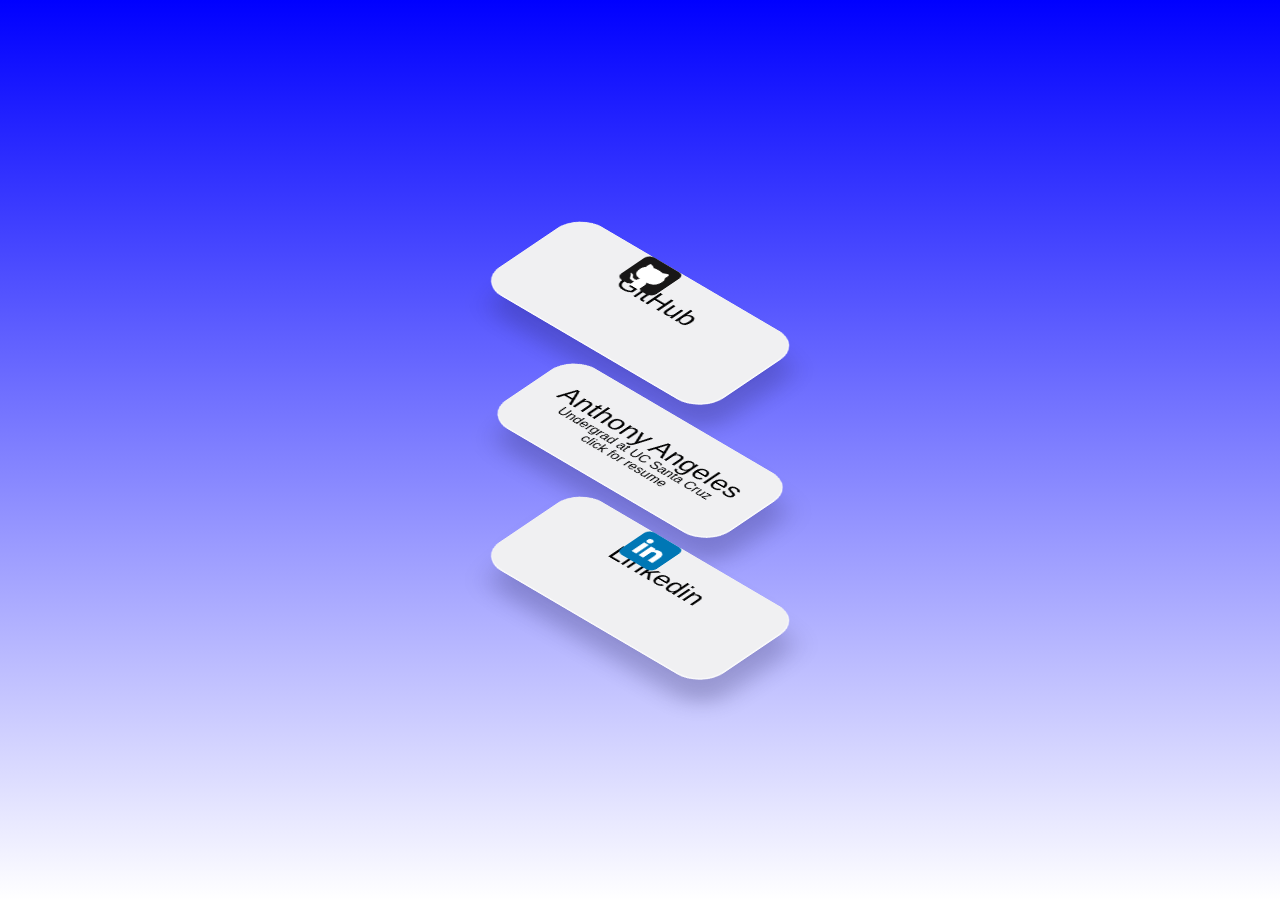
<file: index.html>
<!DOCTYPE html>
<html lang="en">
<head>
    <link rel="stylesheet" href="reset.css">
    <link rel="stylesheet" href="style.css">
    <meta charset="UTF-8">
    <meta http-equiv="X-UA-Compatible" content="IE=edge">
    <meta name="viewport" content="width=device-width, initial-scale=1.0">
    <title>Anthony's Website</title>
</head>
<body>
    <main>

        <!-- <div id="myNav" class="overlay">
            <a href="javascript:void(1)" class="closebtn" onclick="closeNav()">close</a>
            <div class="overlay-content">
                <a class="active" href="#home">Home</a>
                <a class="active" href="about/about.html">About</a>
                <a class="active" href="contact/contact.html">Contact</a>
                <a class="active" href="projects/projects.html">Projects</a>
            </div>
        </div>

        

        <script>/* Open */
            function openNav() {
              document.getElementById("myNav").style.height = "100%";
            }
            
            /* Close */
            function closeNav() {
              document.getElementById("myNav").style.height = "0%";
            }
        </script> -->

    <center>

        <!-- <div>
            <section id="menu" class="social">
                <h1 onclick="openNav()">Menu</h1>
            </section>
        </div> -->

        <div onclick="location.href='https://github.com/An-geles';" style="cursor: pointer">
            <section id="github" class="social">
                <h1> GitHub</h1>
                <a href="https://github.com/An-geles"> 
                    <img src="github.svg" alt="" class="socialicon">
                </a>
            </section>
        </div>

        <div onclick="location.href='Resume.pdf';" style="cursor: pointer">
            <section id="content">
                <h1>Anthony Angeles</h1>
                <p>Undergrad at UC Santa Cruz</p>
                <p>click for resume</p>
            </section>
        </div>

        <div onclick="location.href='https://www.linkedin.com/in/anthony-e-angeles/';" style="cursor: pointer">
            <section id="linkedin" class="social">
                <h1>Linkedin</h1>
                <a href="https://www.linkedin.com/in/anthony-e-angeles/"> 
                    <img src="linkedin.svg" alt="" class="socialicon">
                </a>
            </section>
        </div>
    </center>
    </main>
</body>
</html>
</file>
<file: style.css>
h1,p{
    font-family: sans-serif;
}
h1{
    font-size: 2em;
}

img.socialicon{
    width: 3em;
    height: 3em;
}
button{
    position: fixed;
    top: 0;
}

/* The Overlay (background) */
.overlay {
    /* Height & width depends on how you want to reveal the overlay (see JS below) */   
    height: 100%;
    width: 100%;
    position: fixed; /* Stay in place */
    z-index: 1; /* Sit on top */
    left: 0;
    top: 0;
    background-color: rgb(0,0,0); /* Black fallback color */
    background-color: rgba(0,0,0, 0.9); /* Black w/opacity */
    overflow-x: hidden; /* Disable horizontal scroll */
    transition: 0.5s; /* 0.5 second transition effect to slide in or slide down the overlay (height or width, depending on reveal) */
  }
  
  /* Position the content inside the overlay */
  .overlay-content {
    position: relative;
    top: 25%; /* 25% from the top */
    width: 100%; /* 100% width */
    text-align: center; /* Centered text/links */
    margin-top: 30px; /* 30px top margin to avoid conflict with the close button on smaller screens */
  }
  
  /* The navigation links inside the overlay */
  .overlay a {
    padding: 8px;
    text-decoration: none;
    font-size: 36px;
    color: #818181;
    display: block; /* Display block instead of inline */
    transition: 0.3s; /* Transition effects on hover (color) */
  }
  
  /* When you mouse over the navigation links, change their color */
  .overlay a:hover, .overlay a:focus {
    color: #f1f1f1;
  }
  
  /* Position the close button (top right corner) */
  .overlay .closebtn {
    position: absolute;
    top: 20px;
    right: 45px;
    font-size: 60px;
  }
  
  /* When the height of the screen is less than 450 pixels, change the font-size of the links and position the close button again, so they don't overlap */
  @media screen and (max-height: 450px) {
    .overlay a {font-size: 20px}
    .overlay .closebtn {
      font-size: 40px;
      top: 15px;
      right: 35px;
    }
  }

main{
    width: 100vw;
    height: 100vh;
    background-image: linear-gradient(rgb(0, 0, 255), white);
    display: flex;
    flex-direction: column;
    justify-content: center;
    align-items: center;
    align-content: center;
}

section {
    flex: 0 0 auto;
    text-align: center;
    padding:2em;
    text-align: center;
    background-color: #F0F0F2;
    transform: rotateX(51deg) rotateZ(43deg);
    transform-style: preserve-3d;
    border-radius: 32px;
    box-shadow: 1px 1px 0 1px #f9f9fb, -1px 0 28px 0 rgba(34, 33, 81, 0.01),
      28px 28px 28px 0 rgba(34, 33, 81, 0.25);
    transition: 0.4s ease-in-out transform, 0.4s ease-in-out box-shadow;  
  }
section:hover {
    transform: translate3d(0px, -16px, 0px) rotateX(51deg) rotateZ(43deg);
    box-shadow: 1px 1px 0 1px #f9f9fb, -1px 0 28px 0 rgba(34, 33, 81, 0.01),
    54px 54px 28px -10px rgba(34, 33, 81, 0.15);
}
</file>
